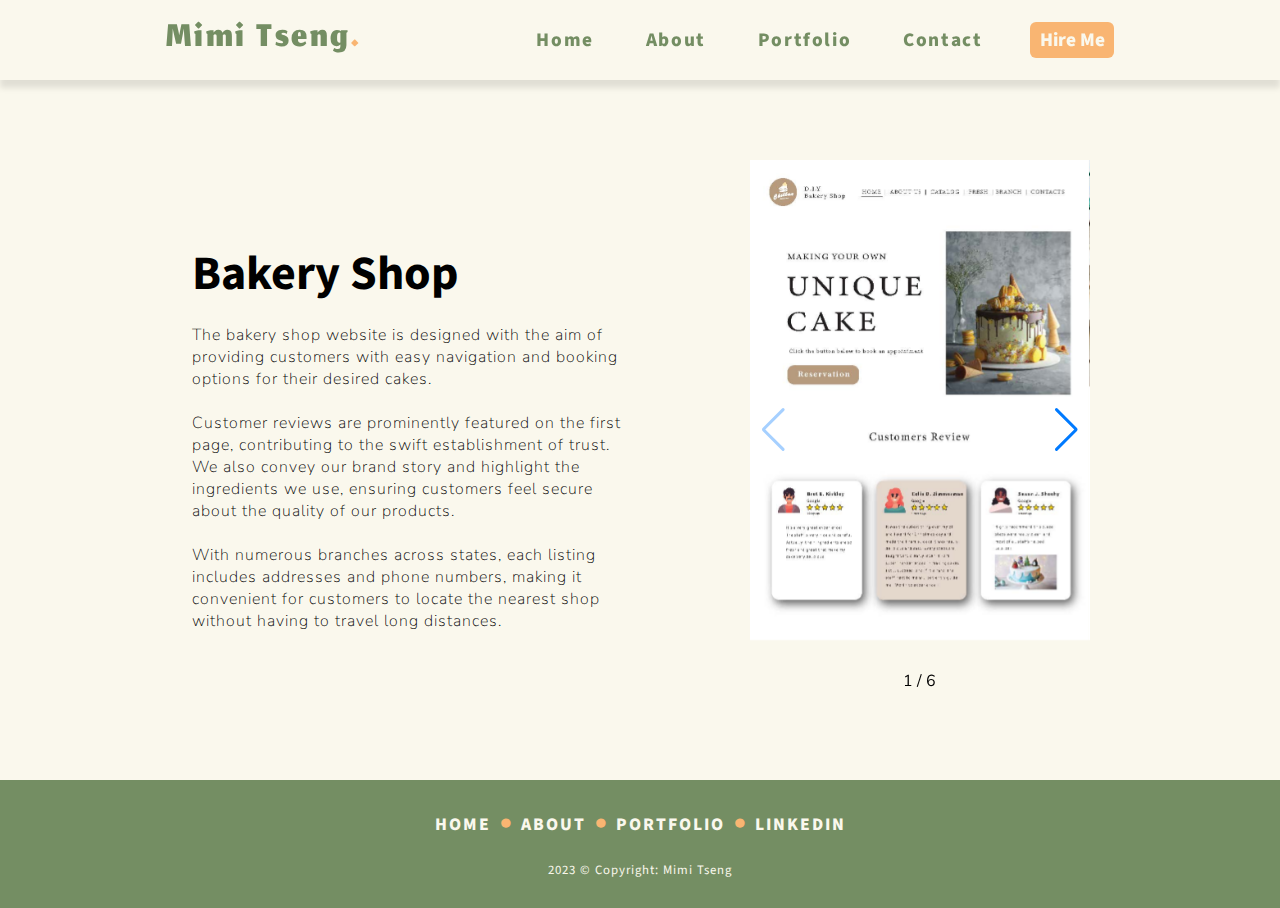
<file: Bakery.html>
<!DOCTYPE html>
<html lang="en">
<head>
    <meta charset="UTF-8" />
    <meta http-equiv="X-UA-Compatible" content="IE=edge">
    <meta name="viewport" content="width=device-width,initial-scale=1.0">
    <title>Mimi Tseng Portfolio</title>
    <style>@import url(css/bakery.css);</style>
    <link rel="stylesheet" href="https://cdn.jsdelivr.net/npm/swiper@11/swiper-bundle.min.css" />
</head>
<body>

    <!--Header Start-->
    <header>
        <a href="index.html" class="logo" >Mimi Tseng<span>.</span></a>
        <nav>
            <a href="index.html">Home</a>
            <a href="index.html#about">About</a>
            <a href="index.html#portfolio">Portfolio</a>
            <a href="index.html#contact">Contact</a> 
        </nav>
       <a class="btn" href="mailto:mimitseng1201@gmail.com" target="_blank"><button type="home_btn">Hire Me</button></a>
    </header>
    <!--Header End-->

    <section class="bakery">
        <div class="bakery-left">
            <h1>Bakery Shop</h1>
            <p>The bakery shop website is designed with the aim of providing customers with easy navigation 
              and booking options for their desired cakes. 
              <br/><br/>Customer reviews are prominently featured on the 
              first page, contributing to the swift establishment of trust. We also convey our brand story 
              and highlight the ingredients we use, ensuring customers feel secure about the quality of our 
              products. 
              <br/><br/>With numerous branches across states, each listing includes addresses and phone 
              numbers, making it convenient for customers to locate the nearest shop without having to 
              travel long distances.
            </p>

        </div>
        <div class="swiper mySwiper">
            <div class="swiper-wrapper">
              <div class="swiper-slide"><img alt="bakery-page1" src="Image/bakeryshop_Page_1.jpg"></div>
              <div class="swiper-slide"><img alt="bakery-page1" src="Image/bakeryshop_Page_2.jpg"></div>
              <div class="swiper-slide"><img alt="bakery-page1" src="Image/bakeryshop_Page_3.jpg"></div>
              <div class="swiper-slide"><img alt="bakery-page1" src="Image/bakeryshop_Page_4.jpg"></div>
              <div class="swiper-slide"><img alt="bakery-page1" src="Image/bakeryshop_Page_5.jpg"></div>
              <div class="swiper-slide"><img alt="bakery-page1" src="Image/bakeryshop_Page_6.jpg"></div>
            </div>
            <div class="swiper-button-next"></div>
            <div class="swiper-button-prev"></div>
            <div class="swiper-pagination"></div>
          </div>
        <!-- Swiper JS -->
        <script src="https://cdn.jsdelivr.net/npm/swiper@11/swiper-bundle.min.js"></script>

         <!-- Initialize Swiper -->
         <script>
            var swiper = new Swiper(".mySwiper", {
              pagination: {
                el: ".swiper-pagination",
                type: "fraction",
              },
              navigation: {
                nextEl: ".swiper-button-next",
                prevEl: ".swiper-button-prev",
              },
            });
          </script>
    </section>

     <!--Footer Start-->
    <footer class="footer">
        <div class="footer-container">
            <a href="index.html">HOME</a><span>&#8226;</span><a href="index.html#about">ABOUT</a><span>&#8226;</span><a href="index.html#portfolio">PORTFOLIO</a><span>&#8226;</span><a href="https://www.linkedin.com/in/iamyuchun/" target="_blank">LINKEDIN</a> 
            <br/><br/><p>2023 &copy; Copyright: Mimi Tseng</p>
        </div>
    </footer>
    <!--Footer End-->
</body>
</file>
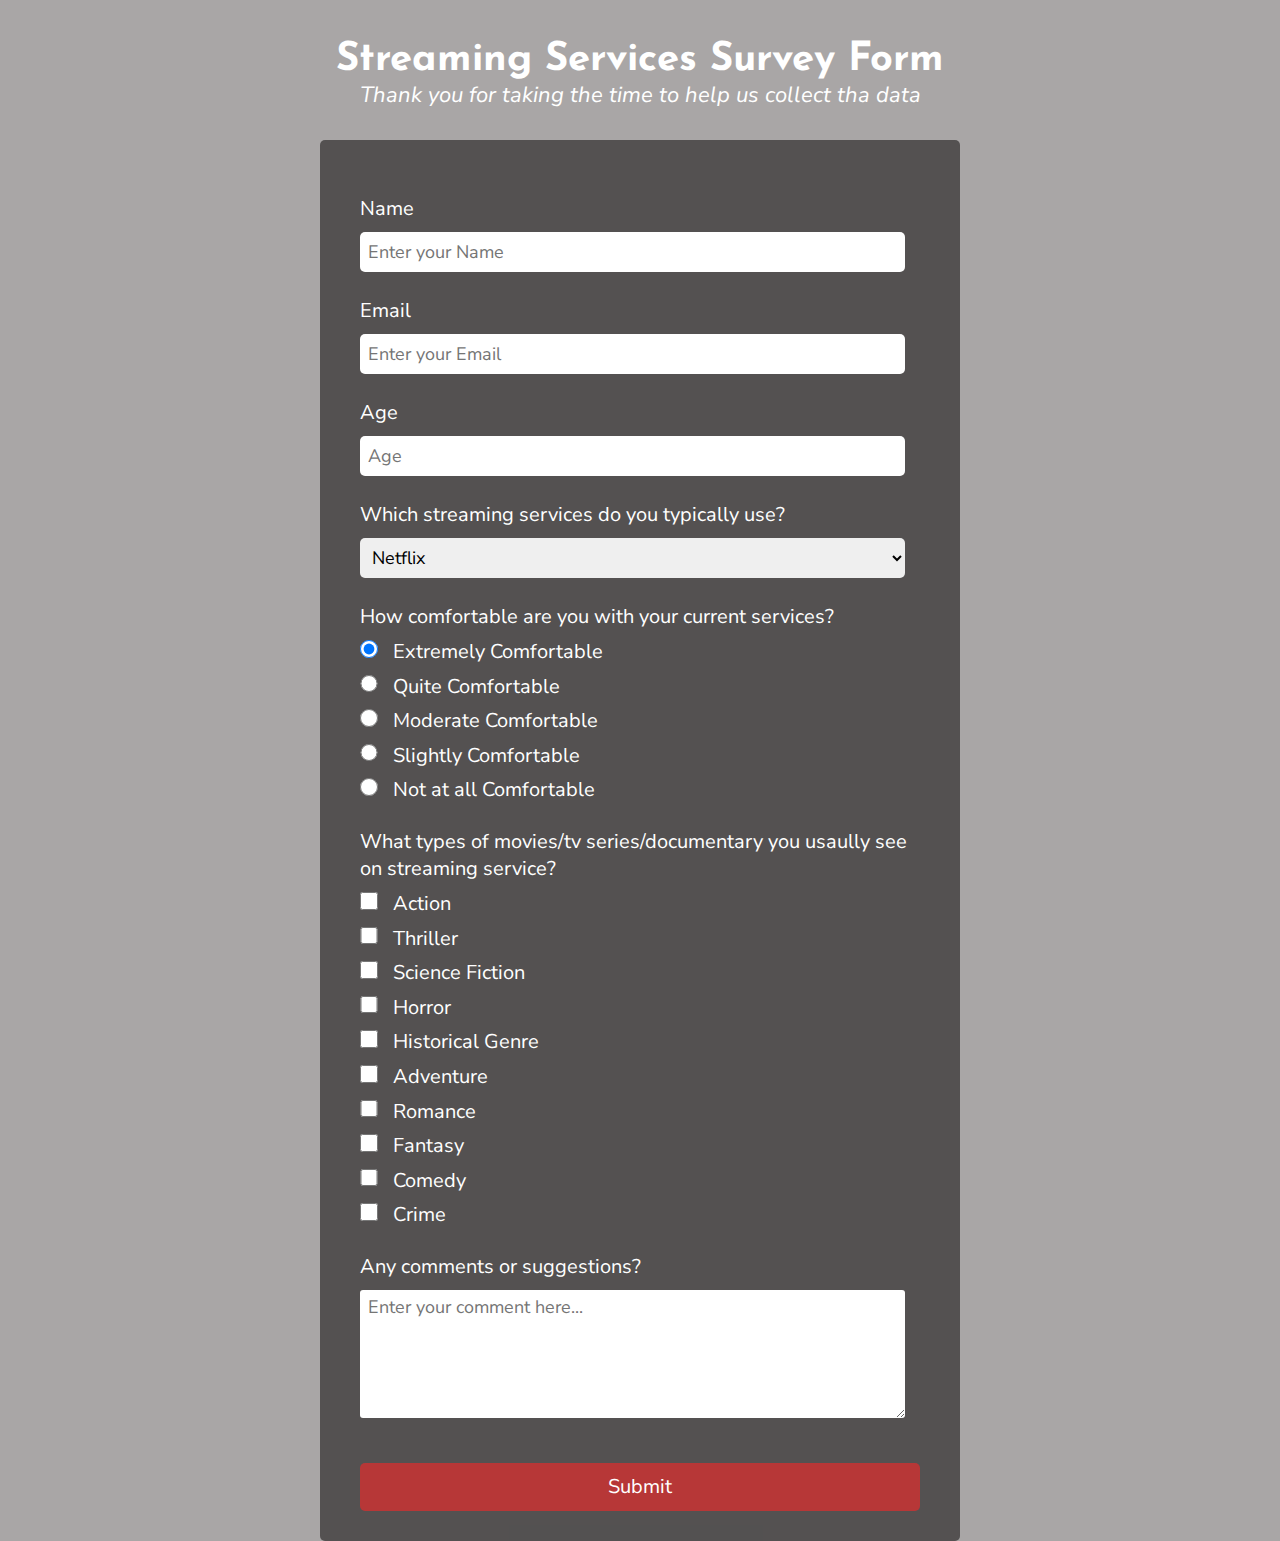
<file: Survey Form/survey form.html>
<DOCTYPE html>
    <head>
      <html lang="en">
      <meta charset="utf-8" />
      <meta name="viewport" content="width=device-width, initial-scale=1.0" />
      <title>Cafe Menu</title>
      <link rel="stylesheet" href="styles.css">
    </head>
    <body>
    <div class="container">
        <header>
            <h1 id="title">Streaming Services Survey Form</h1>
            <p id="description"><i>Thank you for taking the time to help us collect tha data</i>
        </header>
        <form id="survey-form">
            <div class="form-group">
                <label id="name-label">Name</label>
                <input id="name" type="text" name="name" placeholder="Enter your Name" title="Enter your Name" required>
            </div>
            <div class="form-group">
                <label id="email-label">Email</label>
                <input id="email" type="email" name="email" placeholder="Enter your Email" title="Enter your Email" required>
            </div>
            <div class="form-group">
                <label id="number-label">Age</label>
                <input id="number" type="number" min="12" max="99" name="number" placeholder="Age" title="Enter your Age" required>
            </div>
            <div class="form-group">
                <p>Which streaming services do you typically use?</p>
                <select id="dropdown" required>
                    <option value="Netflix">Netflix</option>
                    <option value="Disney+">Disney+</option>
                    <option value="Hulu">Hulu</option>
                    <option value="HBO Max">HBO Max</option>
                    <option value="Amazon prime Video">Amazon prime Video</option>
                    <option value="Apple TV+">Apple TV+</option>
                    <option value="Paramount+">Paramount+</option>
                    <option value="Peacock">Peacock</option>
                    <option value="Other">Other</option>
                </select>
            </div>
            <div class="form-group">
                <p>How comfortable are you with your current services?</p>
                <label id="comfor-label">
                    <input name="user-comfortability" value="Extremely Comfortable" type="radio" checked>Extremely Comfortable
                </label>
                <label id="comfor-label">
                    <input name="user-comfortability" value="Quite Comfortable" type="radio">Quite Comfortable
                </label>
                <label id="comfor-label">
                    <input name="user-comfortability" value="Moderate Comfortable" type="radio">Moderate Comfortable
                </label>
                <label id="comfor-label">
                    <input name="user-comfortability" value="Slightly Comfortable" type="radio">Slightly Comfortable
                </label>
                <label id="comfor-label">
                    <input name="user-comfortability" value="Not at all Comfortable" type="radio">Not at all Comfortable
                </label>
            </div>
            <div class="form-group">
                <p>What types of movies/tv series/documentary you usaully see on streaming service?</p>
                <label id="types-label">
                    <input name="feature" value="Action" type="checkbox">Action
                </label>
                <label id="types-label">
                    <input name="feature" value="Thriller" type="checkbox">Thriller
                </label>
                <label id="types-label">
                    <input name="feature" value="Science Fiction" type="checkbox">Science Fiction
                </label>
                <label id="types-label">
                    <input name="feature" value="Horror" type="checkbox">Horror
                </label>
                <label id="types-label">
                    <input name="feature" value="Historical Genre" type="checkbox">Historical Genre
                </label>
                <label id="types-label">
                    <input name="feature" value="Adventure" type="checkbox">Adventure
                </label>
                <label id="types-label">
                    <input name="feature" value="Romance" type="checkbox">Romance
                </label>
                <label id="types-label">
                    <input name="feature" value="Fantasy" type="checkbox">Fantasy
                </label>
                <label id="types-label">
                    <input name="feature" value="Comedy" type="checkbox">Comedy
                </label>
                <label id="types-label">
                    <input name="feature" value="Crime" type="checkbox">Crime
                </label>
            </div>
            <div class="form-group">
                <p>Any comments or suggestions?</p>
                <textarea id="comments" name="comment" placeholder="Enter your comment here..."></textarea>
            </div>
            <div class="form-group">
                <button type="submit" id="submit" class="submit-button">Submit</button>
            </div>
        </form>
    </div>      
    </body>
    
    </html>
</file>
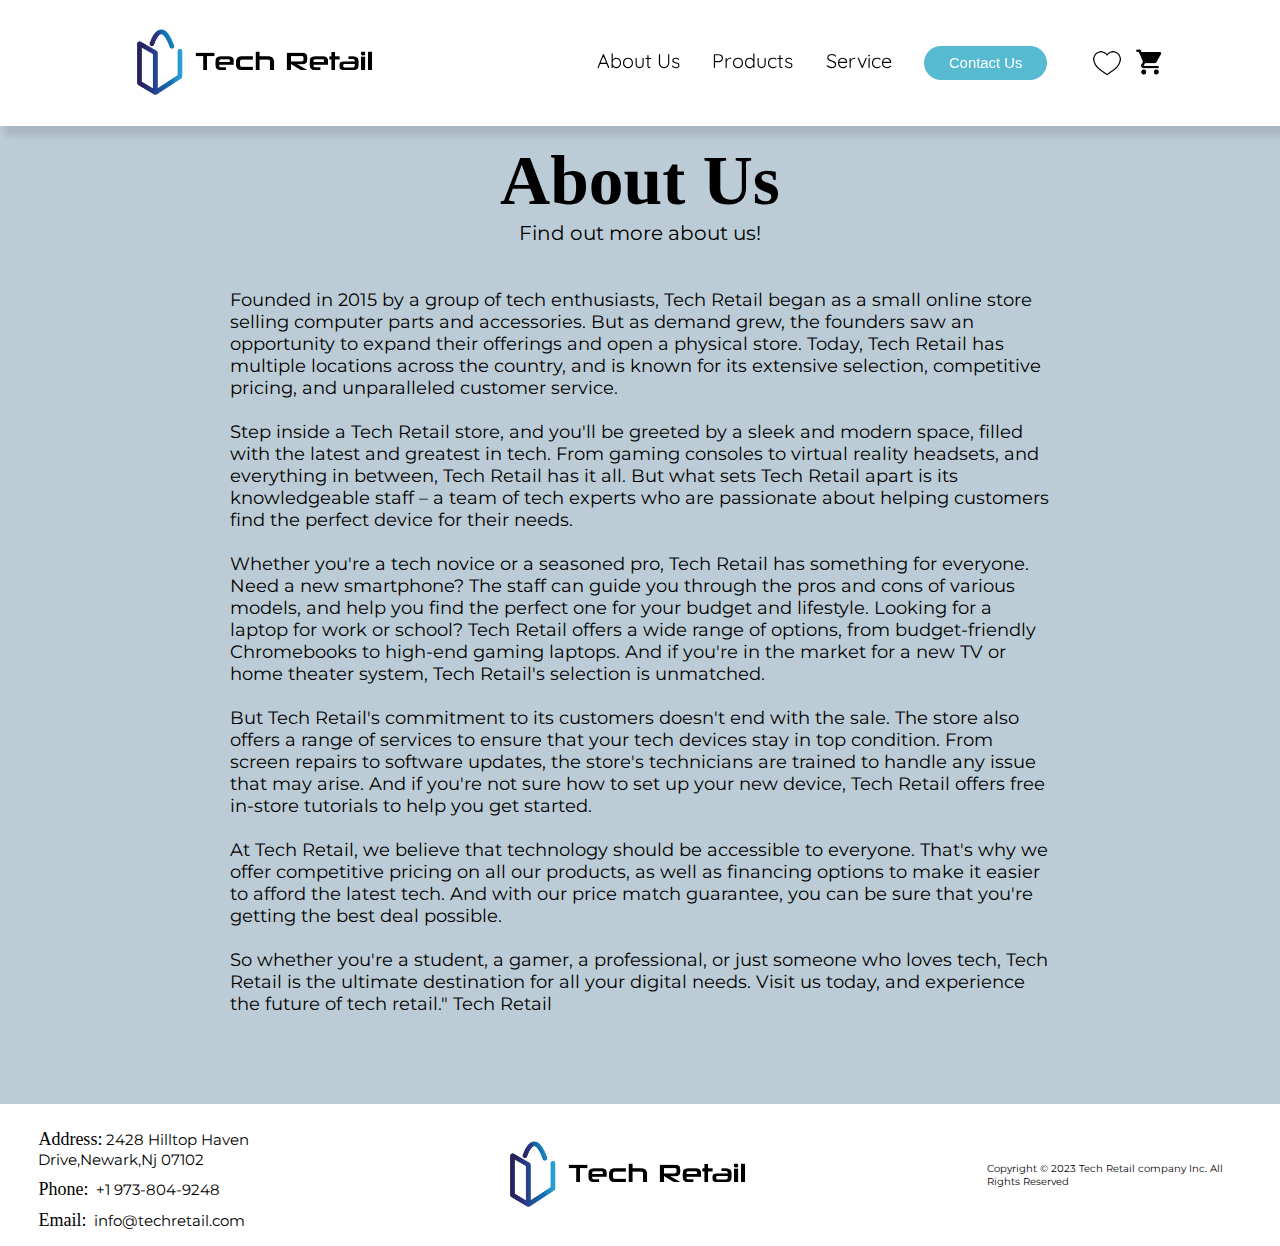
<file: Tech Retail/About.htm>
<html>
<head>






	<meta charset="utf-8">
	<meta name="viewport" content="width=device-width, initial-scale=1">
	<title>Tech Retail - About Us</title>
	<link rel="stylesheet" href="https://cdnjs.cloudflare.com/ajax/libs/font-awesome/6.4.0/css/all.min.css" integrity="sha512-iecdLmaskl7CVkqkXNQ/ZH/XLlvWZOJyj7Yy7tcenmpD1ypASozpmT/E0iPtmFIB46ZmdtAc9eNBvH0H/ZpiBw==" crossorigin="anonymous" referrerpolicy="no-referrer" />
	<style >@import url(style.css);
	@import url(style.css);
	body{
		margin-bottom: 0;
	}
	.p{
      height: 300px;
      font-size: 15px;
      font-family: 'Montserrat', sans-serif;
      line-height: 23px;
     }
	</style>
</head>

<body>
<!-- header section start-->
<header>
	<a href="homepage.htm" class="logo" ><img src="images/tech_logo.png" alt="Logo" height="100px"></a>

	<nav class="navbar">
		<a href="About.htm">About Us</a>
		<a href="product_page.htm">Products</a>
		<a href="service.htm">Service</a>
		<a href="contact_us.htm"><button>Contact Us</button></a>
	</nav>

	<div class="icons">
		<a href="#"><img src="images/heart.png" alt="Heart" height="30"></a>
		<a href="#"><img src="images/cart.png" alt="Cart" height="30"></a>
	</div>
</header>
<!-- header section end-->

<!-- contact us section start-->
<section class="about_us">
	<h1>About Us</h1>

	<h2>Find out more about us!</h2>

 	<p  style = "font-family: 'Montserrat', sans-serif; font-size: 18px; text-align:left; line-height: 3rempx; ">
<br><br>
Founded in 2015 by a group of tech enthusiasts, Tech Retail began as a small online store selling computer parts and accessories. But as demand grew, the founders saw an opportunity to expand their offerings and open a physical store. Today, Tech Retail has multiple locations across the country, and is known for its extensive selection, competitive pricing, and unparalleled customer service.
<br><br>
Step inside a Tech Retail store, and you'll be greeted by a sleek and modern space, filled with the latest and greatest in tech. From gaming consoles to virtual reality headsets, and everything in between, Tech Retail has it all. But what sets Tech Retail apart is its knowledgeable staff – a team of tech experts who are passionate about helping customers find the perfect device for their needs.
<br><br>
Whether you're a tech novice or a seasoned pro, Tech Retail has something for everyone. Need a new smartphone? The staff can guide you through the pros and cons of various models, and help you find the perfect one for your budget and lifestyle. Looking for a laptop for work or school? Tech Retail offers a wide range of options, from budget-friendly Chromebooks to high-end gaming laptops. And if you're in the market for a new TV or home theater system, Tech Retail's selection is unmatched.
<br><br>
But Tech Retail's commitment to its customers doesn't end with the sale. The store also offers a range of services to ensure that your tech devices stay in top condition. From screen repairs to software updates, the store's technicians are trained to handle any issue that may arise. And if you're not sure how to set up your new device, Tech Retail offers free in-store tutorials to help you get started.
<br><br>
At Tech Retail, we believe that technology should be accessible to everyone. That's why we offer competitive pricing on all our products, as well as financing options to make it easier to afford the latest tech. And with our price match guarantee, you can be sure that you're getting the best deal possible.
<br><br>
So whether you're a student, a gamer, a professional, or just someone who loves tech, Tech Retail is the ultimate destination for all your digital needs. Visit us today, and experience the future of tech retail." Tech Retail</p>


</section>
<!-- contact us section end-->

<!-- footer start-->
<footer class="footer1">
	<ul>
		<li><font face="Tinos" size="4">Address:</font>&nbsp;2428 Hilltop Haven Drive,Newark,Nj 07102
		<li><font face="Tinos" size="4">Phone:</font> &nbsp;<a href="tel:+1 973-804-9248">+1 973-804-9248</a>
		<li><font face="Tinos" size="4">Email:</font> &nbsp;<a href="mailto:info@techretail.com">info@techretail.com</a>
	</ul>

	<a href="homepage.htm" class="logo1" ><img src="images/tech_logo.png" alt="Logo" height="100px"></a>

	<p><font face="Montserrat" size="1" color="000000">Copyright &#169; 2023 Tech Retail company Inc. All Rights Reserved</font>
</footer>
<!-- footer end-->

</body>
</html>
</file>
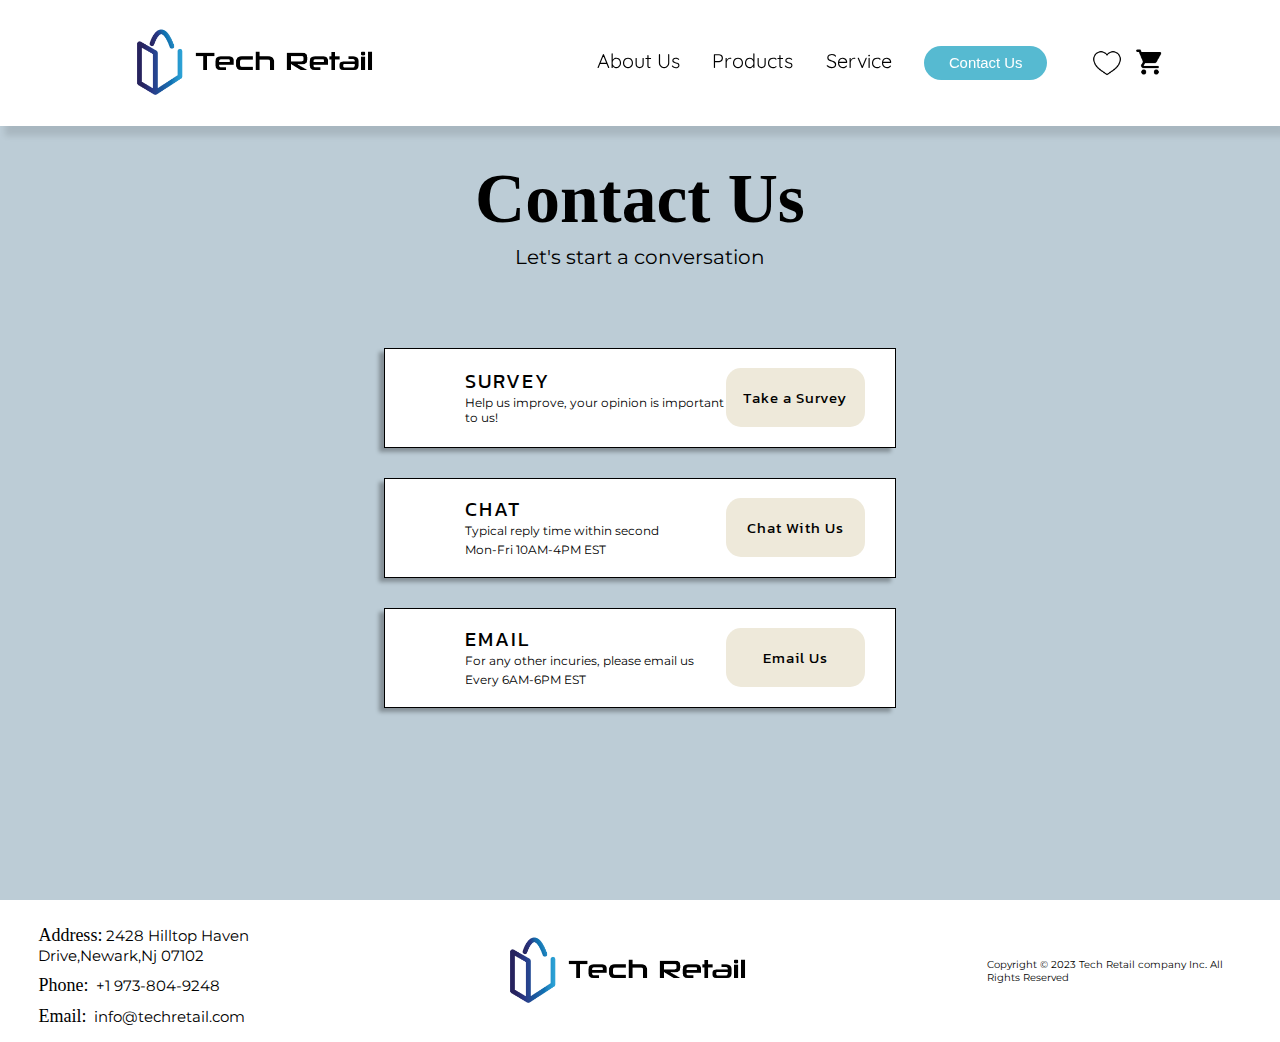
<file: Tech Retail/contact_us.htm>
<html>
<head>
	<meta charset="utf-8">
	<meta name="viewport" content="width=device-width, initial-scale=1">
	<title>Tech Retail - Contact Us</title>
	<link rel="stylesheet" href="https://cdnjs.cloudflare.com/ajax/libs/font-awesome/6.4.0/css/all.min.css" integrity="sha512-iecdLmaskl7CVkqkXNQ/ZH/XLlvWZOJyj7Yy7tcenmpD1ypASozpmT/E0iPtmFIB46ZmdtAc9eNBvH0H/ZpiBw==" crossorigin="anonymous" referrerpolicy="no-referrer" />
	<style >@import url(style.css);
	body{
		margin-bottom: 0;
	}
	</style>
</head>

<body>
<!-- header section start-->
<header>
	<a href="homepage.htm" class="logo" ><img src="images/tech_logo.png" alt="Logo" height="100px"></a>

	<nav class="navbar">
		<a href="About.htm">About Us</a>
		<a href="product_page.htm">Products</a>
		<a href="service.htm">Service</a>
		<a href="contact_us.htm"><button>Contact Us</button></a>
	</nav>

	<div class="icons">
		<a href="#"><img src="images/heart.png" alt="Heart" height="30"></a>
		<a href="#"><img src="images/cart.png" alt="Cart" height="30"></a>
	</div>
</header>
<!-- header section end-->

<!-- contact us section start-->
<section class="contact_us">
	<h1>Contact Us</h1>

	<h2>Let's start a conversation</h2>

	<div class="bigcontainer">
		<div class="container">
			<i class="fas fa-circle-info"></i>
			<ul>
				<li class="contact_title">Survey
				<li class="contact_content">Help us improve, your opinion is important to us!
			</ul>
			<a href="survey.htm" class="s_button">Take a Survey</a>
		</div>

		<div class="container">
			<i class="fas fa-comments"></i>
			<ul>
				<li class="contact_title">chat
				<li class="contact_content">Typical reply time within second
				<li class="contact_content">Mon-Fri 10AM-4PM EST
			</ul>
			<a href="#" class="s_button">Chat With Us</a>
		</div>
		
		<div class="container">
			<i class="fas fa-envelope"></i>
			<ul>
				<li class="contact_title">Email
				<li class="contact_content">For any other incuries, please email us
				<li class="contact_content">Every 6AM-6PM EST
			</ul>
			<a href="mailto:info@techretail.com" class="s_button">Email Us</a>
		</div>
	<div>

</section>
<!-- contact us section end-->

<!-- footer start-->
<footer class="footer1">
	<ul>
		<li><font face="Tinos" size="4">Address:</font>&nbsp;2428 Hilltop Haven Drive,Newark,Nj 07102
		<li><font face="Tinos" size="4">Phone:</font> &nbsp;<a href="tel:+1 973-804-9248">+1 973-804-9248</a>
		<li><font face="Tinos" size="4">Email:</font> &nbsp;<a href="mailto:info@techretail.com">info@techretail.com</a>
	</ul>

	<a href="homepage.htm" class="logo1" ><img src="images/tech_logo.png" alt="Logo" height="100px"></a>

	<p><font face="Montserrat" size="1" color="000000">Copyright &#169; 2023 Tech Retail company Inc. All Rights Reserved</font>
</footer>
<!-- footer end-->

</body>
</html>
</file>
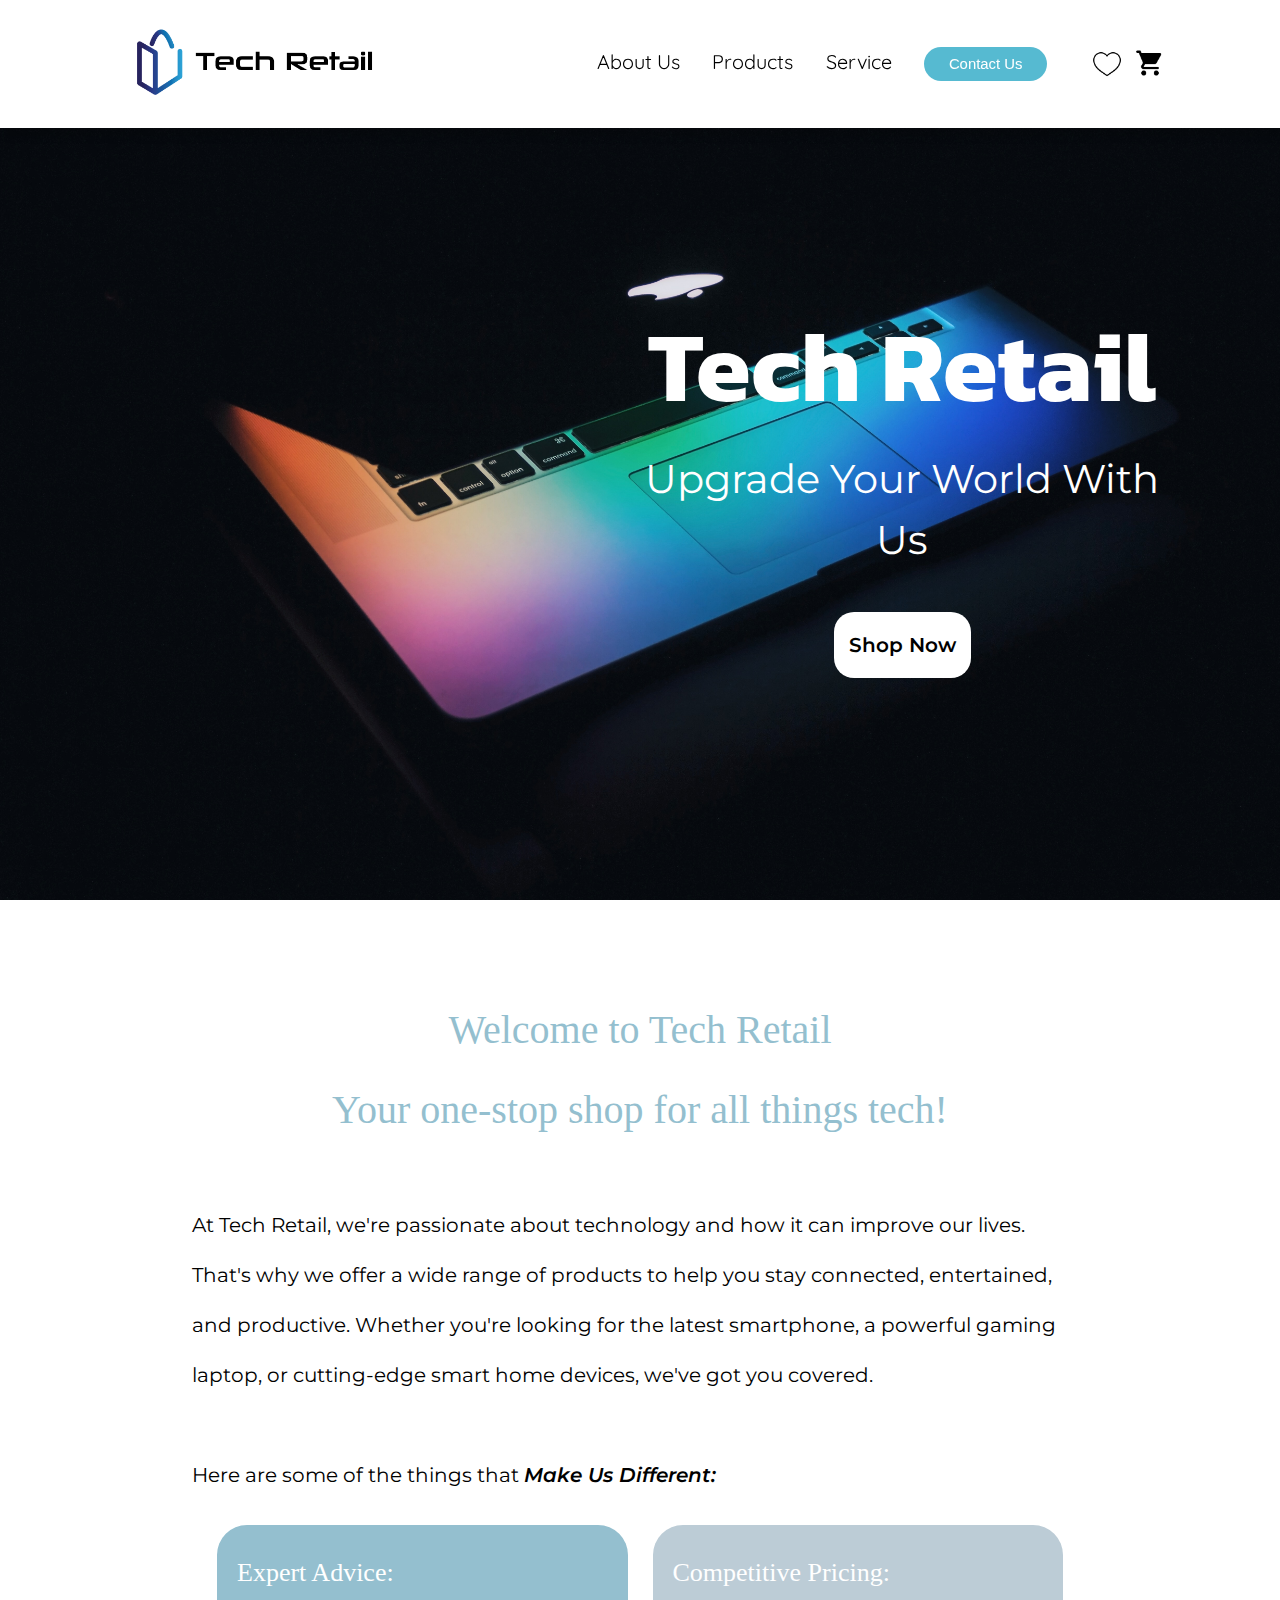
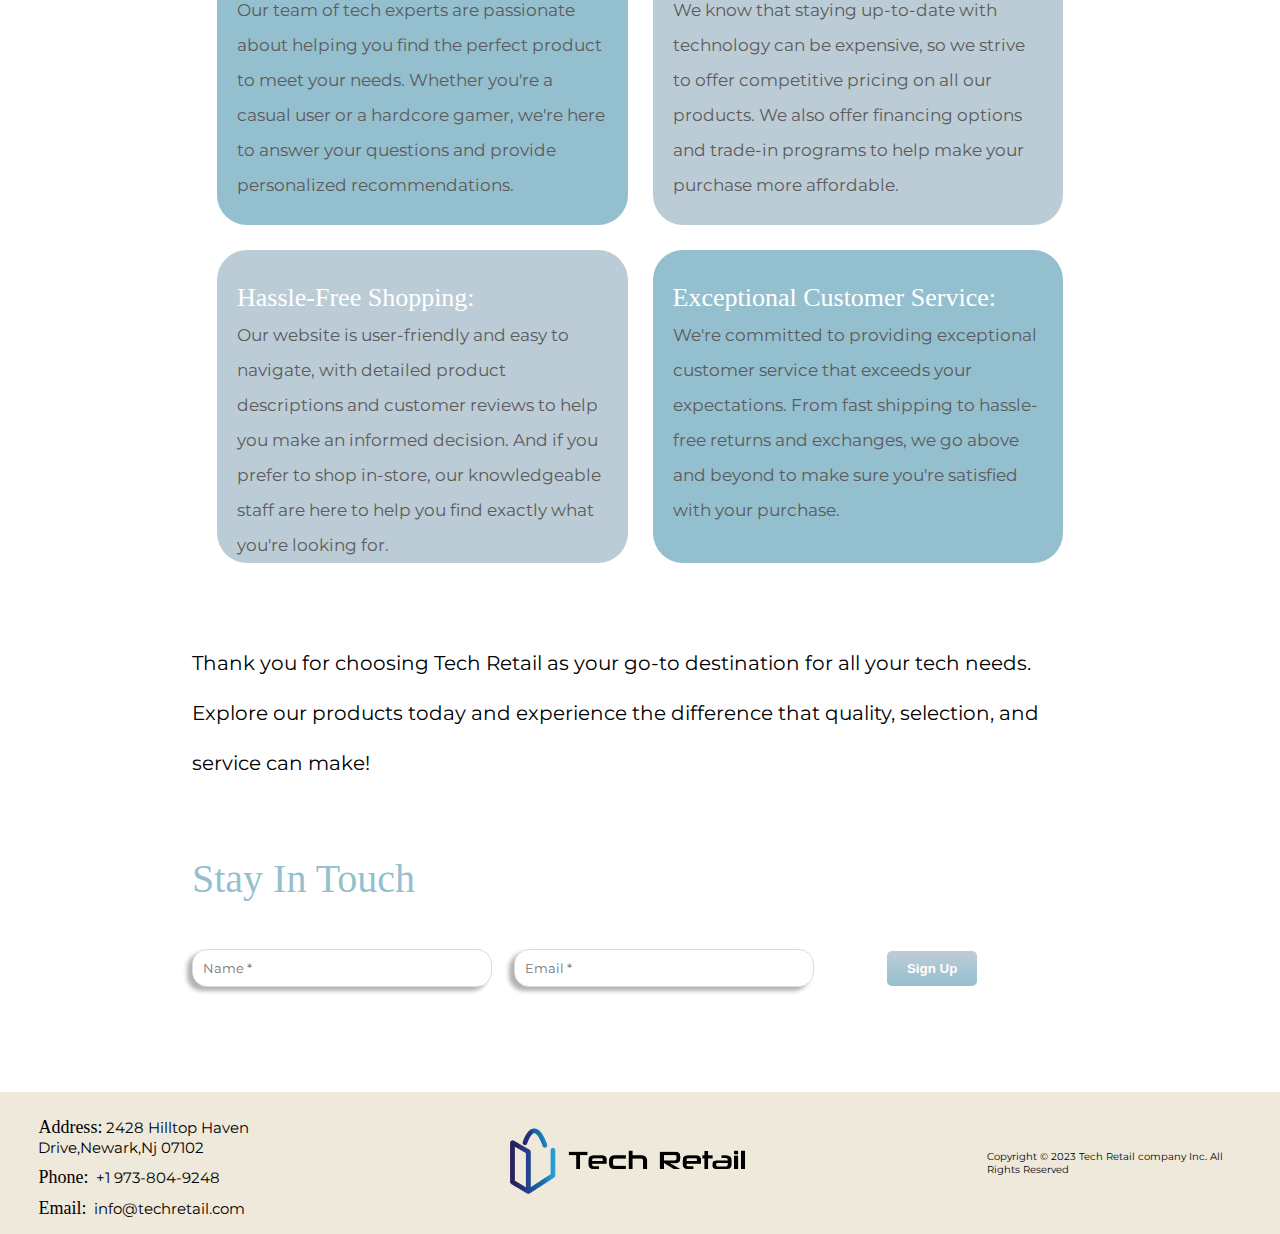
<file: Tech Retail/homepage.htm>
<!DOCTYPE html>
<html>
<head>
	<meta charset="utf-8">
	<meta name="viewport" content="width=device-width, initial-scale=1">
	<title>Tech Retail - Homepage</title>
	<style>
		@import url(style.css);
	</style>
</head>

<body>
<!-- header section start-->
<header>
	<a href="homepage.htm" class="logo" ><img src="images/tech_logo.png" alt="Logo" height="100px"></a>

	<nav class="navbar">
		<a href="About.htm">About Us</a>
		<a href="product_page.htm">Products</a>
		<a href="service.htm">Service</a>
		<a href="contact_us.htm"><button>Contact Us</button></a>
	</nav>

	<div class="icons">
		<a href="#"><img src="images/heart.png" alt="Heart" height="30"></a>
		<a href="#"><img src="images/cart.png" alt="Cart" height="30"></a>
	</div>
</header>
<!-- header section end-->


<!-- home section start-->
<section class="home" id="home">
	<div class="content">
		<h3>Tech Retail</h3>
		<span>Upgrade Your World With Us</span>
		<br/>
		<a href="product_page.htm" class="button">Shop Now</a>
	</div>
</section>
<!-- home section end-->

<!-- intro section start-->
<section class="intro" id="intro">
	<p class="m_title">Welcome to Tech Retail
	<p class="m_title">Your one-stop shop for all things tech!
		<br/>
		<p class="content">At Tech Retail, we're passionate about technology and how it can improve our lives. That's why we offer a wide range of products to help you stay connected, entertained, and productive. Whether you're looking for the latest smartphone, a powerful gaming laptop, or cutting-edge smart home devices, we've got you covered.
		<br/>
		<p class="content">Here are some of the things that <b><i style="font-weight: 600;">Make Us Different:</i></b>


	<table class="table" cellpadding="15" cellspacing="25">
		<tr>
			<td bgcolor="#94BFCF">
				<p><span class="s_title">Expert advice:</span>
				<br>Our team of tech experts are passionate about helping you find the perfect product to meet your needs. Whether you're a casual user or a hardcore gamer, we're here to answer your questions and provide personalized recommendations.</td>
			<td bgcolor="#BCCCD6">
				<p><span class="s_title">Competitive pricing: </span>
				<br>We know that staying up-to-date with technology can be expensive, so we strive to offer competitive pricing on all our products. We also offer financing options and trade-in programs to help make your purchase more affordable.</td>
		</tr>
		<tr>
			<td bgcolor="#BCCCD6">
				<p><span class="s_title">Hassle-free shopping: </span>
				<br>Our website is user-friendly and easy to navigate, with detailed product descriptions and customer reviews to help you make an informed decision. And if you prefer to shop in-store, our knowledgeable staff are here to help you find exactly what you're looking for.</td>
			<td bgcolor="#94BFCF">
				<p><span class="s_title">Exceptional customer service: </span>
				<br>We're committed to providing exceptional customer service that exceeds your expectations. From fast shipping to hassle-free returns and exchanges, we go above and beyond to make sure you're satisfied with your purchase.</td>
		</tr>
	</table>

	<p class="content">Thank you for choosing Tech Retail as your go-to destination for all your tech needs. Explore our products today and experience the difference that quality, selection, and service can make!</span>
</section>
<!-- intro section end-->

<!-- form section start-->
<section class="signup">
		<p class="m_title" style="text-align: left;">Stay In Touch
		<form action="contact.php" method="post">
			<input class="input" type="text" name="yourname" placeholder="Name *" title="Enter your Name" required>
			<input class="input" type="text" name="youremail" placeholder="Email *" title="Enter your Email" required>
			<input type="Submit" name="Submit" value="Sign Up" class="sendbutton">
		</form>
</section>
<!-- form section end-->

<!-- footer start-->
<footer>
	<ul>
		<li><font face="Tinos" size="4">Address:</font>&nbsp;2428 Hilltop Haven Drive,Newark,Nj 07102
		<li><font face="Tinos" size="4">Phone:</font> &nbsp;<a href="tel:+1 973-804-9248">+1 973-804-9248</a>
		<li><font face="Tinos" size="4">Email:</font> &nbsp;<a href="mailto:info@techretail.com">info@techretail.com</a>
	</ul>

	<a href="homepage.htm" class="logo1" ><img src="images/tech_logo.png" alt="Logo" height="100px"></a>

	<p><font face="Montserrat" size="1" color="000000">Copyright &#169; 2023 Tech Retail company Inc. All Rights Reserved</font>
</footer>
<!-- footer end-->




</body>


</html>
</file>
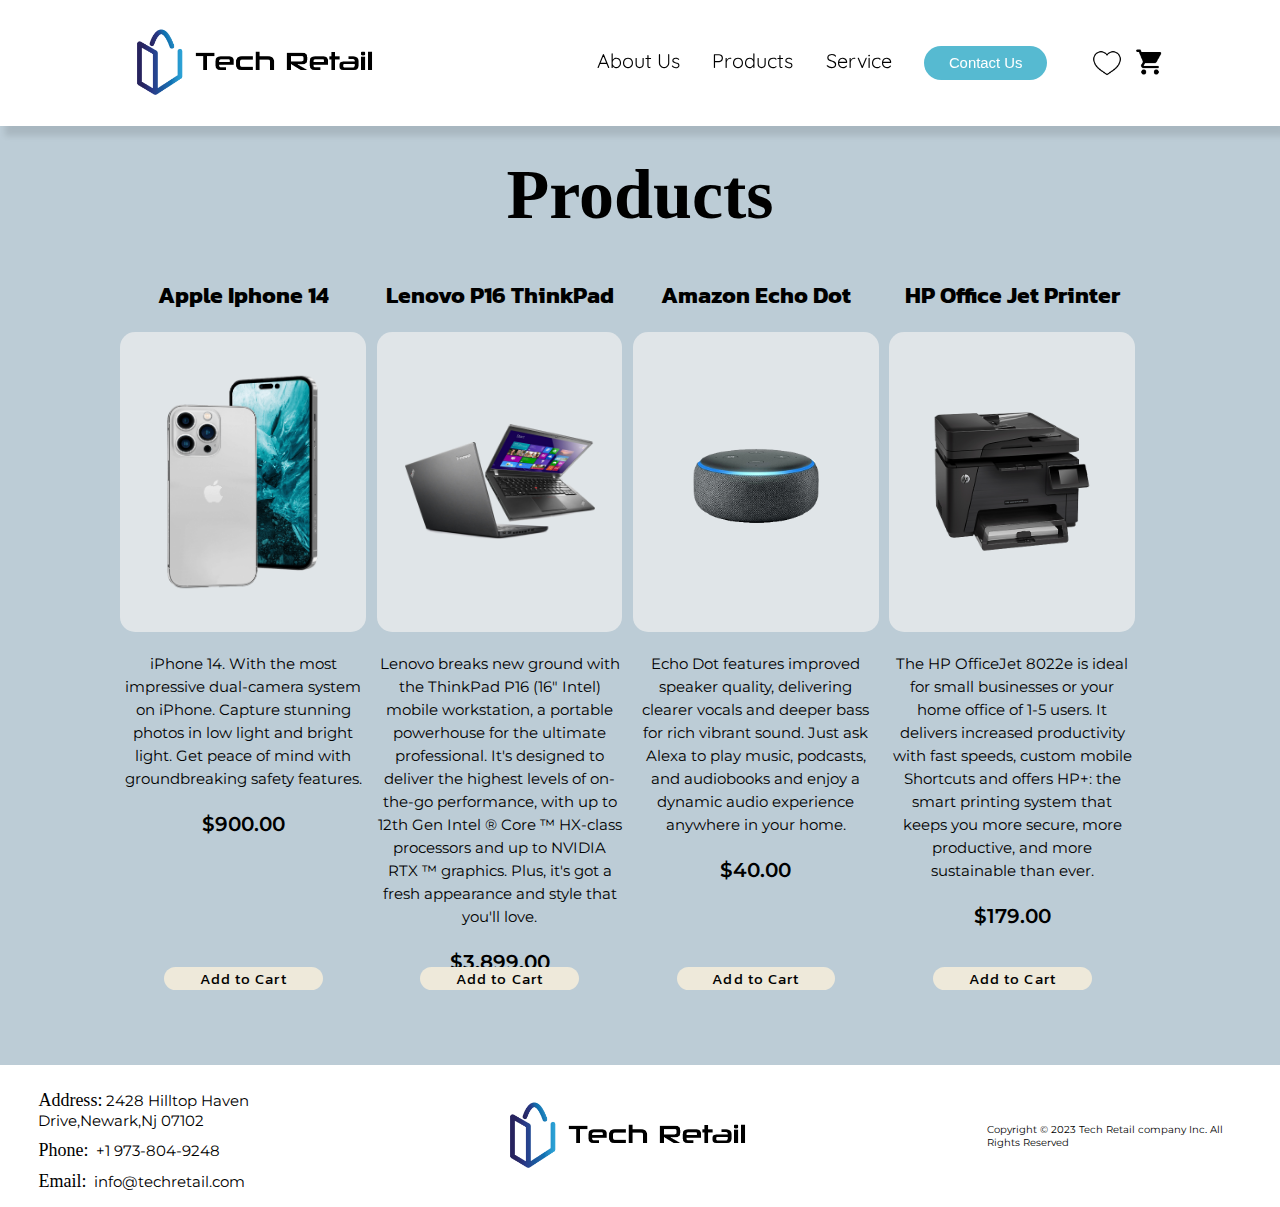
<file: Tech Retail/product_page.htm>
<html>
  <head>
    <title>Product Page</title>
    <style>
		@import url(style.css);

    .product_container{
      display:block;
      width: 100%;
      height:80rem;
      padding:0;

    }
    h1 {
      text-align: center;
      font-size: 70px;
      font-family: 'Tinos', serif;
      padding-top: 12rem;
      }

    h2{
      margin-top: 1px;
      display: block;
      text-align: center;
      font-size: 23px;
      font-family: 'Kanit', sans-serif;
    }
    .product{
      display: inline-block;
      width: 24%;
      height: 80rem;
      margin-top: 2;
      margin-left: 2;
      padding: 4rem 3px 0 3px;
      text-align: center;
      vertical-align: text-bottom;
     }

     .img_container{
      background-color: rgba(240, 240, 240, 0.7);
      margin: 20 0;
      border-radius: 15px;
      display: flex;
      justify-content: center;
      align-items: center;
      height: 300px;
      padding: 30px 0 ;
      vertical-align: middle;


     }
     .product_img{
      float: initial;
      width: 190px;
      max-height: 500px;
      vertical-align: middle;

     }

     .p_product{
      height: 300px;
      font-size: 15px;
      font-family: 'Montserrat', sans-serif;
      line-height: 23px;
     }

     .add-to-cart{
      max-height: 95;
	    display: inline-block;
	    font-family: 'Kanit', sans-serif;
	    background-color: #EEE9DA ;
	    width: 16rem;
	    font-size: 15px;
	    color:#000000;
      margin-top: 15px;
	    margin-left: auto;
	    margin-right: auto;
	    letter-spacing: 1.1px;
	    border-radius: 15px;
     }
     .add-to-cart:hover{
	    background-color: #b5a08b;
	    color:#FFFFFF;
      transition: 0.5s;

     }

    </style>
  </head>
  <body>
<!-- header section start-->
<header>
	<a href="homepage.htm" class="logo" ><img src="images/tech_logo.png" alt="Logo" height="100px"></a>

	<nav class="navbar">
		<a href="About.htm">About Us</a>
		<a href="product_page.htm">Products</a>
		<a href="service.htm">Service</a>
		<a href="contact_us.htm"><button>Contact Us</button></a>
	</nav>

	<div class="icons">
		<a href="#"><img src="images/heart.png" alt="Heart" height="30"></a>
		<a href="#"><img src="images/cart.png" alt="Cart" height="30"></a>
	</div>
</header>
<!-- header section end-->
  <section style="background-color:#BCCCD6; background-size: cover;">
    <h1>Products</h1>
    <div class="product_container">

        <div class="product">
         <h2>Apple Iphone 14</h2>
         <div class="img_container">
		     <img class="product_img" src="images/appleiphone14.png" alt="Apple Iphone 14" >
         </div>
         <div class="p_product">
          <p >iPhone 14. With the most impressive dual-camera system on iPhone. Capture stunning photos in low light and bright light. Get peace of mind with groundbreaking safety features.</p>
          <br/>
          <p style="font-weight: 600; font-size: 20;">$900.00</p>
        </div>
          <a href="#" class="add-to-cart">Add to Cart</a>
        </div>

        <div class="product">
          <h2>Lenovo P16 ThinkPad</h2>
          <div class="img_container">
          <img class="product_img" src="images/lenovothinkpad.png" alt="Lenovo 016 ThinkPad" >
        </div>
        <div class="p_product">
          <p >Lenovo breaks new ground with the ThinkPad P16 (16" Intel) mobile workstation, a portable powerhouse for the ultimate professional. It's designed to deliver the highest levels of on-the-go performance, with up to 12th Gen Intel &#174; Core &trade; HX-class processors and up to NVIDIA RTX &trade; graphics. Plus, it's got a fresh appearance and style that you'll love.</p>
          <br/>
          <p style="font-weight: 600; font-size: 20;" >$3,899.00</p>
        </div>
          <a href="#" class="add-to-cart">Add to Cart</a>
       </div>

        <div class="product">
          <h2>Amazon Echo Dot</h2>
          <div class="img_container">
            <img class="product_img" src="images/echodot.png" alt="Amazon Echo Dot" >
          </div>
          <div class="p_product">
          <p >Echo Dot features improved speaker quality, delivering clearer vocals and deeper bass for rich vibrant sound. Just ask Alexa to play music, podcasts, and audiobooks and enjoy a dynamic audio experience anywhere in your home.</p>
          <br/>
          <p style="font-weight: 600; font-size: 20;">$40.00</p>
        </div>
          <a href="#" class="add-to-cart">Add to Cart</a>
        </div>

        <div class="product">
          <h2>HP Office Jet Printer</h2>
          <div class="img_container">
          <img class="product_img" src="images/hpprinter.png" alt="HP Office Jet Printer" >
        </div>
        <div class="p_product">
          <p>The HP OfficeJet 8022e is ideal for small businesses or your home office of 1-5 users. It delivers increased productivity with fast speeds, custom mobile Shortcuts and offers HP+: the smart printing system that keeps you more secure, more productive, and more sustainable than ever.</p>
          <br/>
          <p style="font-weight: 600; font-size: 20;">$179.00</p>
        </div>
          <a href="#" class="add-to-cart">Add to Cart</a>
        </div>
    </div>
  </section>

  <!-- footer start-->
<footer class="footer1">
	<ul>
		<li><font face="Tinos" size="4">Address:</font>&nbsp;2428 Hilltop Haven Drive,Newark,Nj 07102
		<li><font face="Tinos" size="4">Phone:</font> &nbsp;<a href="tel:+1 973-804-9248">+1 973-804-9248</a>
		<li><font face="Tinos" size="4">Email:</font> &nbsp;<a href="mailto:info@techretail.com">info@techretail.com</a>
	</ul>

	<a href="homepage.htm" class="logo1" ><img src="images/tech_logo.png" alt="Logo" height="100px"></a>

	<p><font face="Montserrat" size="1" color="000000">Copyright &#169; 2023 Tech Retail company Inc. All Rights Reserved</font>
</footer>
<!-- footer end-->
</body>
</html>
</file>
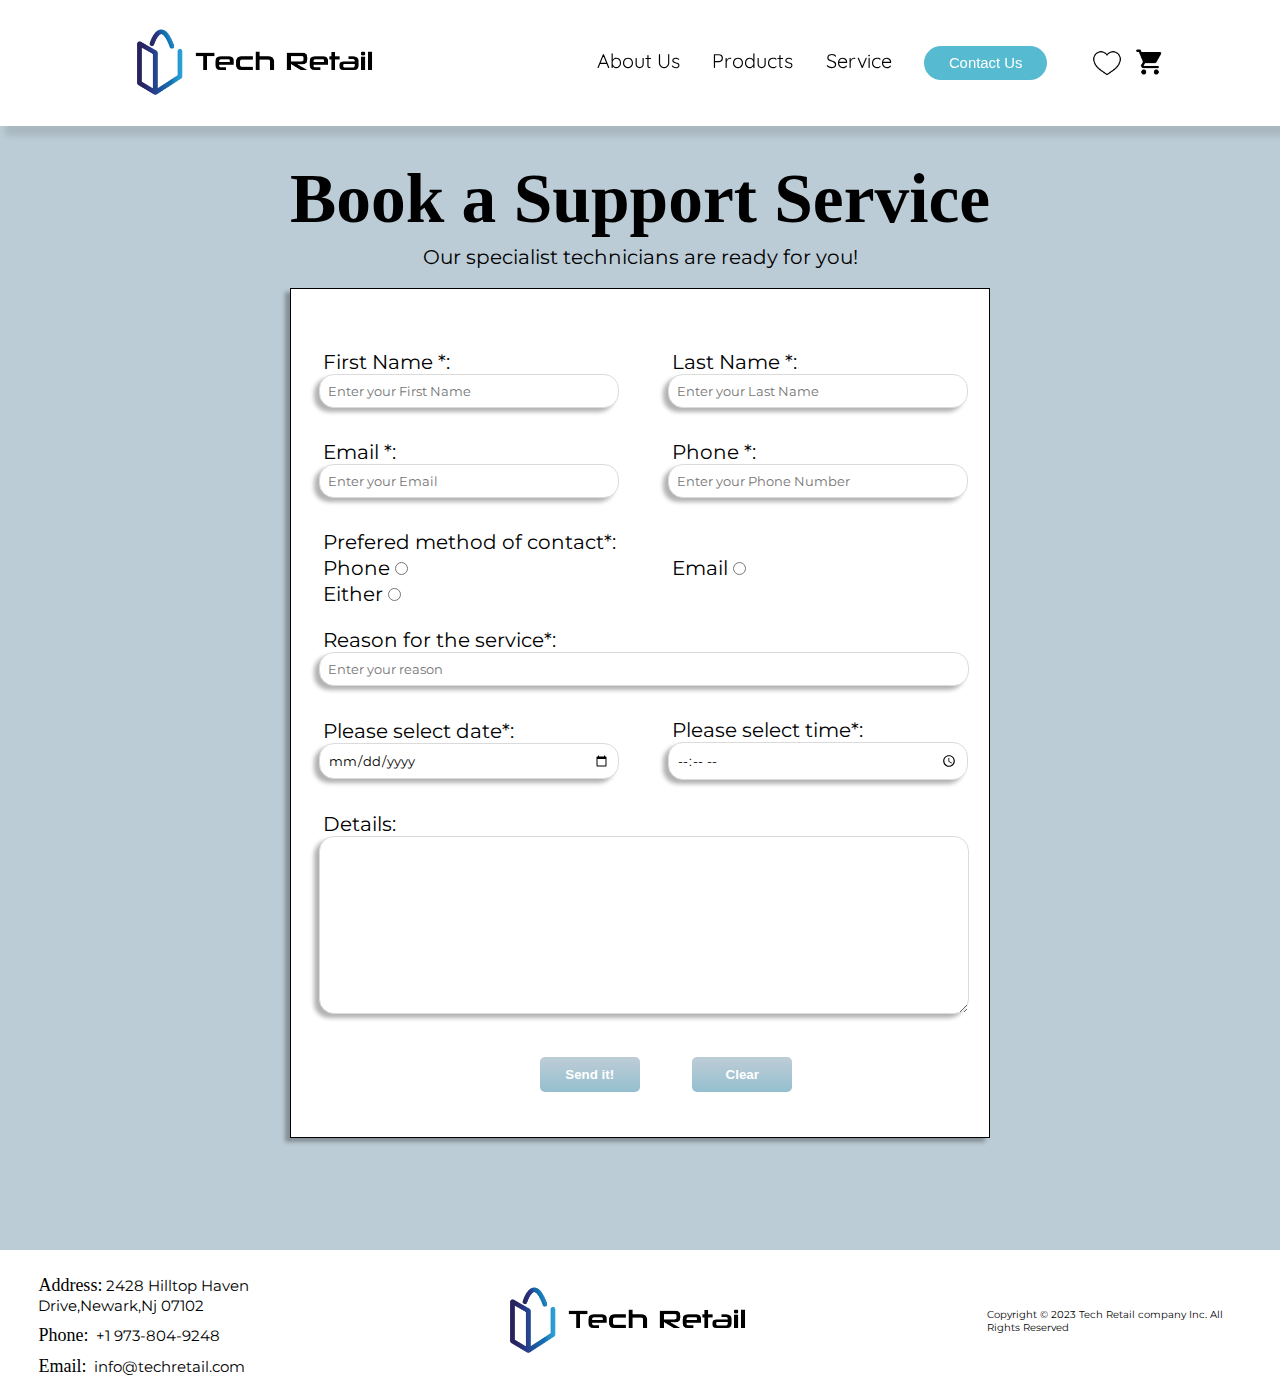
<file: Tech Retail/service.htm>
<html>
<head>
	<meta charset="utf-8">
	<meta name="viewport" content="width=device-width, initial-scale=1">
	<title>Tech Retail - Service</title>
	<link rel="stylesheet" href="https://cdnjs.cloudflare.com/ajax/libs/font-awesome/6.4.0/css/all.min.css" integrity="sha512-iecdLmaskl7CVkqkXNQ/ZH/XLlvWZOJyj7Yy7tcenmpD1ypASozpmT/E0iPtmFIB46ZmdtAc9eNBvH0H/ZpiBw==" crossorigin="anonymous" referrerpolicy="no-referrer" />
	<style >@import url(style.css);
	body{
		margin-bottom: 0;
	}
	</style>
</head>

<body>
<!-- header section start-->
<header>
	<a href="homepage.htm" class="logo" ><img src="images/tech_logo.png" alt="Logo" height="100px"></a>

	<nav class="navbar">
		<a href="About.htm">About Us</a>
		<a href="product_page.htm">Products</a>
		<a href="service.htm">Service</a>
		<a href="contact_us.htm"><button>Contact Us</button></a>
	</nav>

	<div class="icons">
		<a href="#"><img src="images/heart.png" alt="Heart" height="30"></a>
		<a href="#"><img src="images/cart.png" alt="Cart" height="30"></a>
	</div>
</header>
<!-- header section end-->

<!-- contact us section start-->
<section class="service">
	<h1>Book a Support Service</h1>

	<h2>Our specialist technicians are ready for you!</h2>
<div id="bigcontainer">
		<div id="contact_forml">
			<br>
			<form action="book.php" method="post" id="ff">
			<fieldset>
				<table width="700">
					<tr>
						<td width="300" ><p><label >First Name *:</label><input class="surveyi" type="text" name="fname" placeholder="Enter your First Name" title="Enter your First Name" required></td>
						<td width="300" ><p><label>Last Name *:</label><input class="surveyi" type="text" name="lname" placeholder="Enter your Last Name" title="Enter your Last Name" required></td>
					</tr>
					<tr>
						<td width="300"><label>Email *:</label><input class="surveyi" type="email" name="email" placeholder="Enter your Email" title="Enter your Email" required></td>
						<td width="300"><label>Phone *:</label><input class="surveyi" type="tel" name="phone" placeholder="Enter your Phone Number" title="Enter your Phone Number" required></td>
					</tr>
					<tr>
						<td colspan="2">
							<label> Prefered method of contact*: </label>
						</td>
					</tr>
					<tr>
						<td width="300"><span><label>Phone  </label><input type="radio" name="method" value="Phone"></span></td>
						<td width="200"><span><label>Email  </label><input type="radio" name="method" value="Email"></span></td>
					</tr>
					<tr>
						<td width="300"><span><label>Either </label><input type="radio" name="method" value="Either"></span></td>
					</tr>
					<tr>
						<td colspan="2">
						<p style="color:white"> .</p>
						</td>
					</tr>
					<tr>
						<td colspan="2">
						<label> Reason for the service*: </label><input class="a" type="text" name="reason" placeholder="Enter your reason" title="Enter your reason" required>
						</td>
					</tr>
					<tr>
						<td width="300"><label>Please select date*: </label><input class="surveyi" type="date" name="date" required></td>
						<td width="300"><label>Please select time*: </label><input class="surveyi" type="time" step="60"  name="time" required title="Select Your Time" placeholder="Select Your Time" title="Select Your Time"></td>
					</tr>
					<tr>
						<td colspan="2">
							<label> Details: </label>
							<p><textarea class="servicel" name="details" rows="10" cols="40"></textarea>
						</td>
					</tr>
				</table>
				<p><input type="Submit" name="Submit" value="Send it!" class="sendButton"> <input type="reset"  value="Clear" class="sendButton">
			</fieldset>
			</form>
		</div>
	</div>
	
</section>
<!-- contact us section end-->
	
<!-- footer start-->
<footer class="footer1">
	<ul>
		<li><font face="Tinos" size="4">Address:</font>&nbsp;2428 Hilltop Haven Drive,Newark,Nj 07102
		<li><font face="Tinos" size="4">Phone:</font> &nbsp;<a href="tel:+1 973-804-9248">+1 973-804-9248</a>
		<li><font face="Tinos" size="4">Email:</font> &nbsp;<a href="mailto:info@techretail.com">info@techretail.com</a>
	</ul>

	<a href="home.html" class="logo1" ><img src="images/tech_logo.png" alt="Logo" height="100px"></a>

	<p><font face="Montserrat" size="1" color="000000">Copyright &#169; 2023 Tech Retail company Inc. All Rights Reserved</font>
</footer>
<!-- footer end-->	

</body>
</html>
</file>
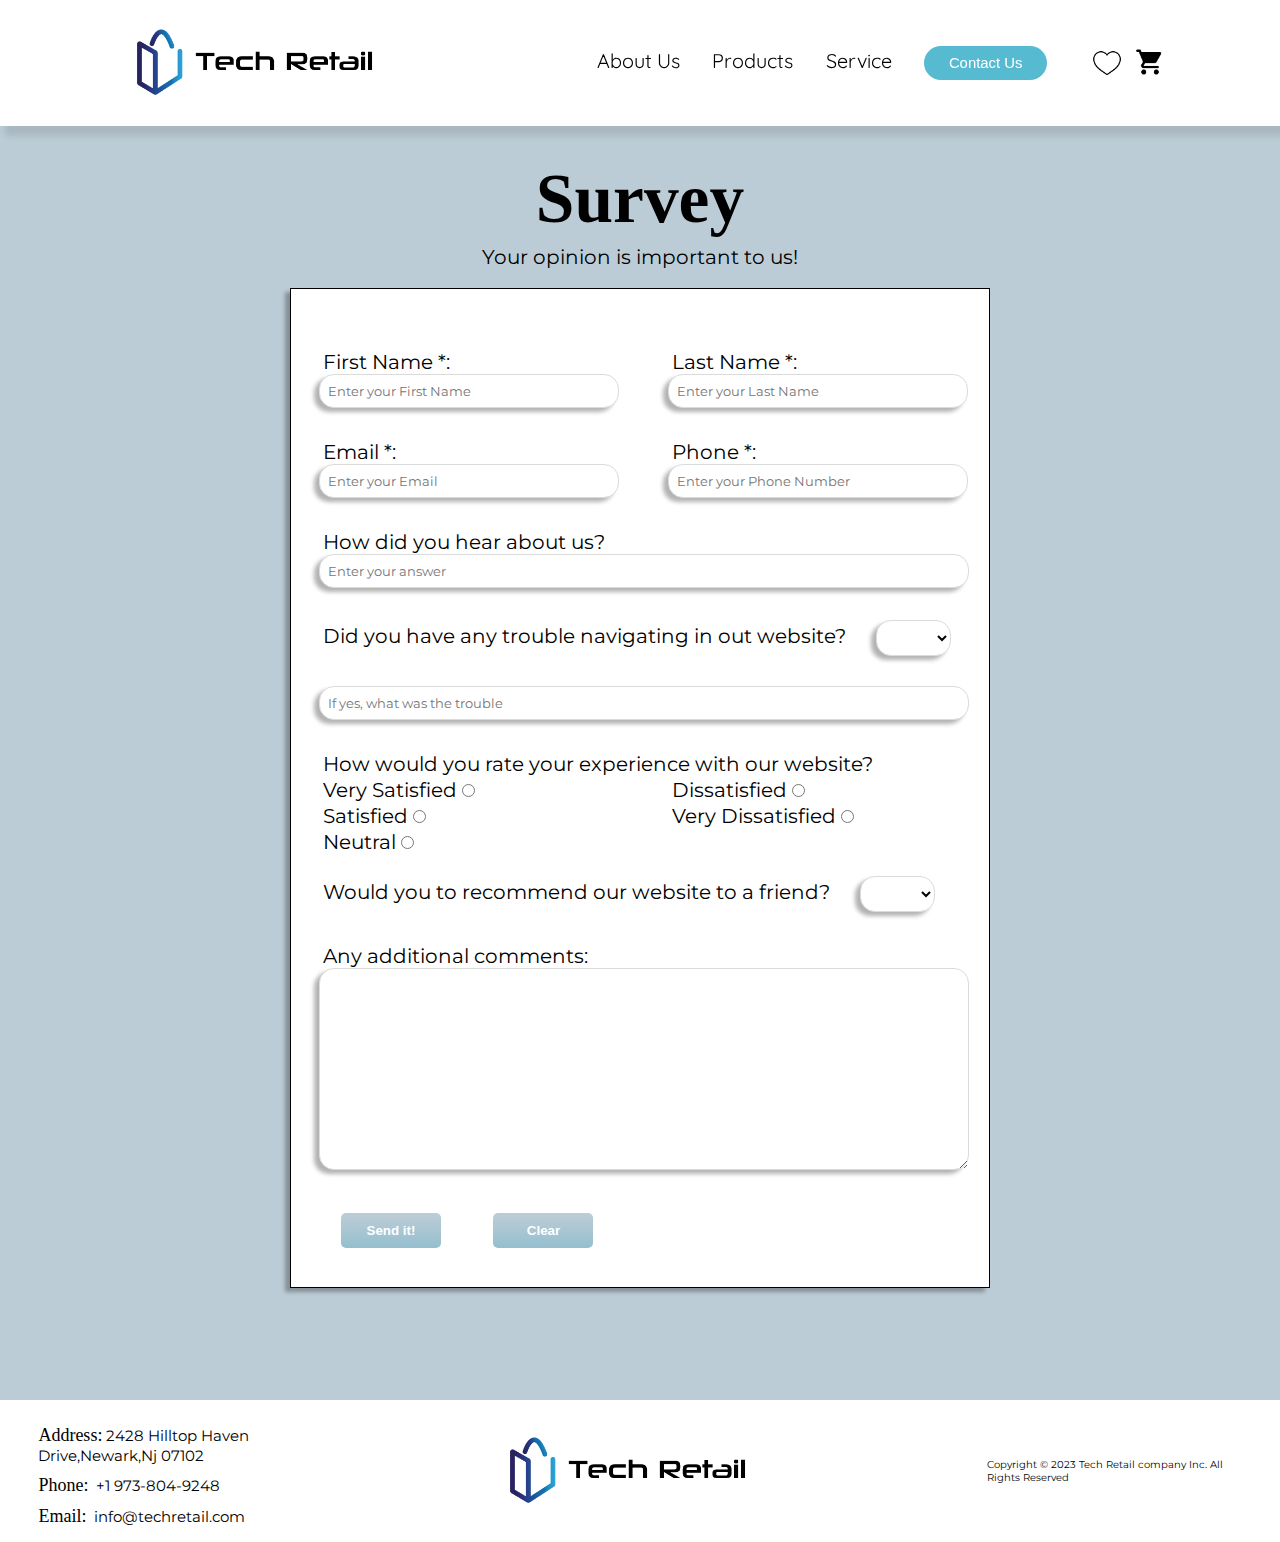
<file: Tech Retail/survey.htm>
<html>
<head>
	<meta charset="utf-8">
	<meta name="viewport" content="width=device-width, initial-scale=1">
	<title>Tech Retail - Survey</title>
	<link rel="stylesheet" href="https://cdnjs.cloudflare.com/ajax/libs/font-awesome/6.4.0/css/all.min.css" integrity="sha512-iecdLmaskl7CVkqkXNQ/ZH/XLlvWZOJyj7Yy7tcenmpD1ypASozpmT/E0iPtmFIB46ZmdtAc9eNBvH0H/ZpiBw==" crossorigin="anonymous" referrerpolicy="no-referrer" />
	<style >@import url(style.css);
	body{
		margin-bottom: 0;
	}
	</style>
</head>

<body>
<!-- header section start-->
<header>
	<a href="homepage.htm" class="logo" ><img src="images/tech_logo.png" alt="Logo" height="100px"></a>

	<nav class="navbar">
		<a href="About.htm">About Us</a>
		<a href="product_page.htm">Products</a>
		<a href="service.htm">Service</a>
		<a href="contact_us.htm"><button>Contact Us</button></a>
	</nav>

	<div class="icons">
		<a href="#"><img src="images/heart.png" alt="Heart" height="30"></a>
		<a href="#"><img src="images/cart.png" alt="Cart" height="30"></a>
	</div>
</header>
<!-- header section end-->

<!-- contact us section start-->
<section class="survey">
	<h1>Survey</h1>
	<h2>Your opinion is important to us!</h2>
	<div id="bigcontainer">
		<div id="contact_form">
			<br>
			<form action="survey_project.php" method="post" id="ff">
			<fieldset>
				<table width="700">
					<tr>
						<td width="300" ><p><label >First Name *:</label><input class="surveyi" type="text" name="fname" placeholder="Enter your First Name" title="Enter your First Name" required></td>
						<td width="300" ><p><label>Last Name *:</label><input class="surveyi" type="text" name="lname" placeholder="Enter your Last Name" title="Enter your Last Name" required></td>
					</tr>
					<tr>
						<td width="300"><label>Email *:</label><input class="surveyi" type="email" name="email" placeholder="Enter your Email" title="Enter your Email" required></td>
						<td width="300"><label>Phone *:</label><input class="surveyi" type="tel" name="phone" placeholder="Enter your Phone Number" title="Enter your Phone Number" required></td>
					</tr>
					<tr>
						<td colspan="2">
							<label> How did you hear about us?</label><input class="a" type="text" name="hear" placeholder="Enter your answer" title="Enter your answer" required>
						</td>
					</tr>
					<tr>
						<td colspan="2">
							<label> Did you have any trouble navigating in out website?</label>
							<select name="trouble">
								<option value="--">&nbsp;</option>
								<option value="Yes">Yes</option>
								<option value="No">No</option>
							</select>
							<input class="a" type="text" name="troubler" placeholder="If yes, what was the trouble" title="Enter your answer">
						</td>
					</tr>
					<tr>
						<td colspan="2">
							<label> How would you rate your experience with our website?</label>
						</td>
					</tr>
					<tr>
						<td width="300"><span><label>Very Satisfied </label><input type="radio" name="rate" value="Very Satisfied"></span></td>
						<td width="300"><span><label>Dissatisfied </label><input type="radio" name="rate" value="Dissatisfied"></span></td>
					</tr>
					<tr>
						<td width="300"><span><label>Satisfied </label><input type="radio" name="rate" value="Satisfied"></span></td>
						<td width="300"><span><label>Very Dissatisfied </label><input type="radio" name="rate" value="Very Dissatisfied"></span></td>
					</tr>
					<tr>
						<td width="300"><span><label>Neutral </label><input type="radio" name="rate" value="Neutral"></span></td>
					</tr>
					<tr>
						<td colspan="2">
						<p style="color:white"> .</p>
						</td>
					</tr>
					<tr>
						<td colspan="2">
							<label> Would you to recommend our website to a friend?</label>
							<select name="recomendation">
								<option value="--">&nbsp;</option>
								<option value="Yes">Yes</option>
								<option value="No">No</option>
							</select>
						</td>
					</tr>
					<tr>
						<td colspan="2">
							<label> Any additional comments: </label><textarea name="comments" rows="10" cols="40"></textarea>
						</td>
					</tr>
				</table>
				<p><input type="Submit" name="Submit" value="Send it!" class="sendButton"> <input type="reset" value="Clear" class="sendButton">
			</fieldset>
			</form>
		</div>
	</div>
</section>
		

<!-- contact us section end-->
	
<!-- footer start-->
<footer class="footer1">
	<ul>
		<li><font face="Tinos" size="4">Address:</font>&nbsp;2428 Hilltop Haven Drive,Newark,Nj 07102
		<li><font face="Tinos" size="4">Phone:</font> &nbsp;<a href="tel:+1 973-804-9248">+1 973-804-9248</a>
		<li><font face="Tinos" size="4">Email:</font> &nbsp;<a href="mailto:info@techretail.com">info@techretail.com</a>
	</ul>

	<a href="home.html" class="logo1" ><img src="images/tech_logo.png" alt="Logo" height="100px"></a>

	<p><font face="Montserrat" size="1" color="000000">Copyright &#169; 2023 Tech Retail company Inc. All Rights Reserved</font>
</footer>
<!-- footer end-->	

</body>
</html>
</file>
<file: Survey Form/styles.css>
@import url('https://fonts.googleapis.com/css2?family=Jomhuria&family=Josefin+Sans:ital,wght@0,100;0,200;0,300;0,400;0,500;0,600;0,700;1,100;1,200;1,300;1,400;1,500;1,600;1,700&family=Klee+One:wght@400;600&display=swap');
@import url('https://fonts.googleapis.com/css2?family=Della+Respira&family=Nunito+Sans:ital,opsz,wght@0,6..12,200;0,6..12,300;0,6..12,400;0,6..12,500;0,6..12,600;0,6..12,700;0,6..12,800;0,6..12,900;0,6..12,1000;1,6..12,200;1,6..12,300;1,6..12,400;1,6..12,500;1,6..12,600;1,6..12,700;1,6..12,800;1,6..12,900;1,6..12,1000&family=Pacifico&family=Source+Sans+3:ital,wght@0,200;0,300;0,400;0,500;0,600;0,700;0,800;0,900;1,200;1,300;1,400;1,500;1,600;1,700;1,800;1,900&display=swap');
/*font:'Jomhuria','Josefin Sans', 'Klee One','Della Respira', serif,'Nunito Sans', sans-serif,'Pacifico', cursive,'Source Sans 3', sans-serif;*/
*{
    margin: 0;
    padding: 0;
    box-sizing: border-box;
    outline: none;
    border: none;
    text-decoration: none;
    font-family: 'Nunito Sans';
    transition: all 0.3s ease 0s;
}

html {
    background-image:url('https://cdn.mos.cms.futurecdn.net/FPNQDJufMtwmnZcXxDA7vG.jpg');
    background-repeat: no-repeat;
}

.container{
    background-color: rgba(147, 144, 144, 0.8);
    width: 100%;
    height:max-content;
}

header{
    padding: 40px 0 0 0;
}
h1{
    color: white;
    text-align: center;
    font-size: 40px;
    font-family:'Josefin Sans';
  }

#description{
    color:white;
    text-align: center;
    font-size: 22px;
  }
  
form{
    background-color: rgba(62, 60, 60, 0.8);
    width: 50%;
    margin: 30px 0 0px 0;
    margin-left: auto;
    margin-right: auto;
    padding: 30px 40px;
    font-size: 20px;
    border-radius: 5px;
    color:white ;
  }

.form-group{
    display: grid;
    margin-top: 25px;
  }


input, select,textarea{
    margin-top: 10px;
    margin-right: 15px;
}

#name, #email,#number{
    height: 2.5rem;
    font-size: 18px;
    padding: 0 0 0 8px;
    border-radius: 5px;
}

select{
    height: 2.5rem;
    font-size: 18px;
    padding: 0 0 0 8px;
    border-radius: 5px;
}

input[type='radio']{
    width: 1.1rem;
    height: 1.1rem;
}

input[type='checkbox']{
    width: 1.1rem;
    height: 1.1rem;
}

textarea{
    height: 8rem;
    font-size: 18px;
    padding: 5px 0 0 8px;
    border-radius: 3px;
}

button{
    margin-top: 20px;
    height:3rem;
    font-size: 20px;
    border-radius: 5px;
    background-color:rgb(183, 55, 55);
    color: white;
}

button:hover{
    background-color:rgb(215, 117, 117);
    cursor: pointer;
    color: black;
}
</file>
